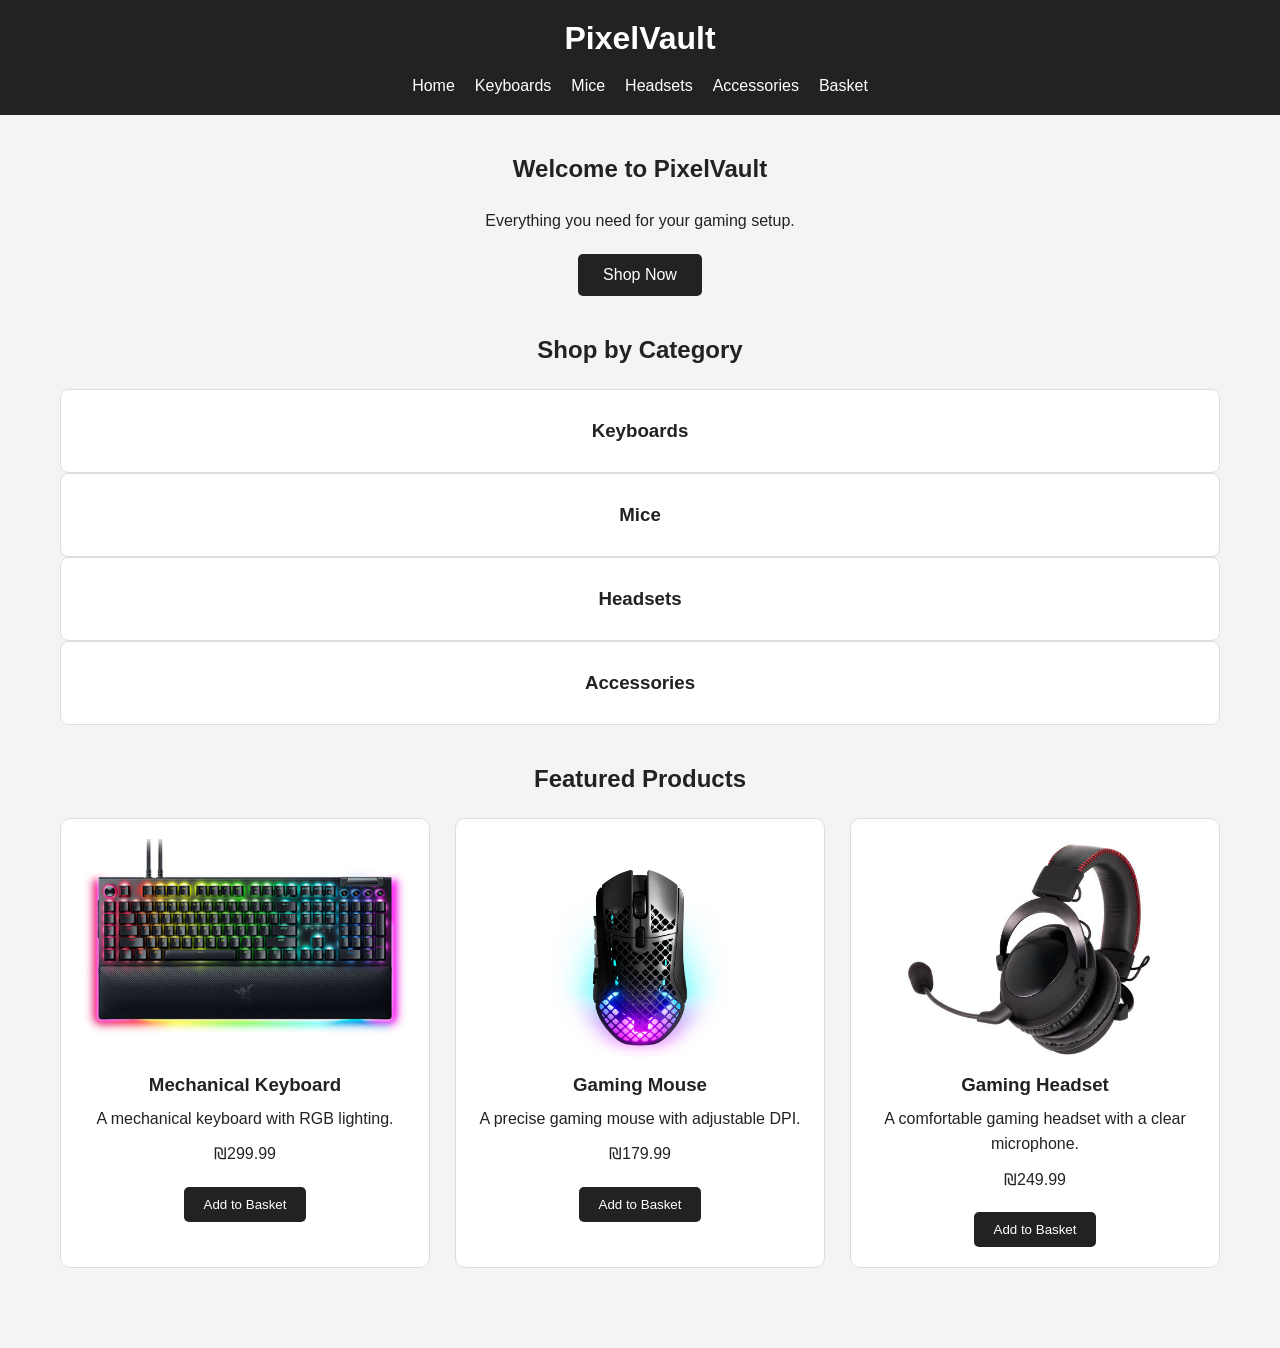
<file: index.html>
<!DOCTYPE html>
<html lang="en">
<head>
    <meta charset="UTF-8">
    <meta name="viewport" content="width=device-width, initial-scale=1.0">
    <title>PixelVault - Home</title>
    <link rel="stylesheet" href="css/style.css">
</head>
<body>
    <header>
        <h1>PixelVault</h1>
        <nav>
            <a href="index.html">Home</a>
            <a href="keyboards.html">Keyboards</a>
            <a href="mice.html">Mice</a>
            <a href="headsets.html">Headsets</a>
            <a href="accessories.html">Accessories</a>
            <a href="basket.html">Basket</a>
        </nav>
    </header>

    <main>
        <section>
            <h2>Welcome to PixelVault</h2>
            <p>
                Everything you need for your gaming setup.
            </p>
            <a href="keyboards.html">Shop Now</a>
        </section>

        <section>
            <h2>Shop by Category</h2>
            <div>
                <a href="keyboards.html">
                    <h3>Keyboards</h3>
                </a>
                <a href="mice.html">
                    <h3>Mice</h3>
                </a>
                <a href="headsets.html">
                    <h3>Headsets</h3>
                </a>
                <a href="accessories.html">
                    <h3>Accessories</h3>
                </a>
            </div>
        </section>

        <section>
            <h2>Featured Products</h2>
            <div id="featuredProducts">
            </div>
        </section>
    </main>

    <script src="js/script.js"></script>
    <script src="js/basket.js"></script>
</body>
</html>
</file>
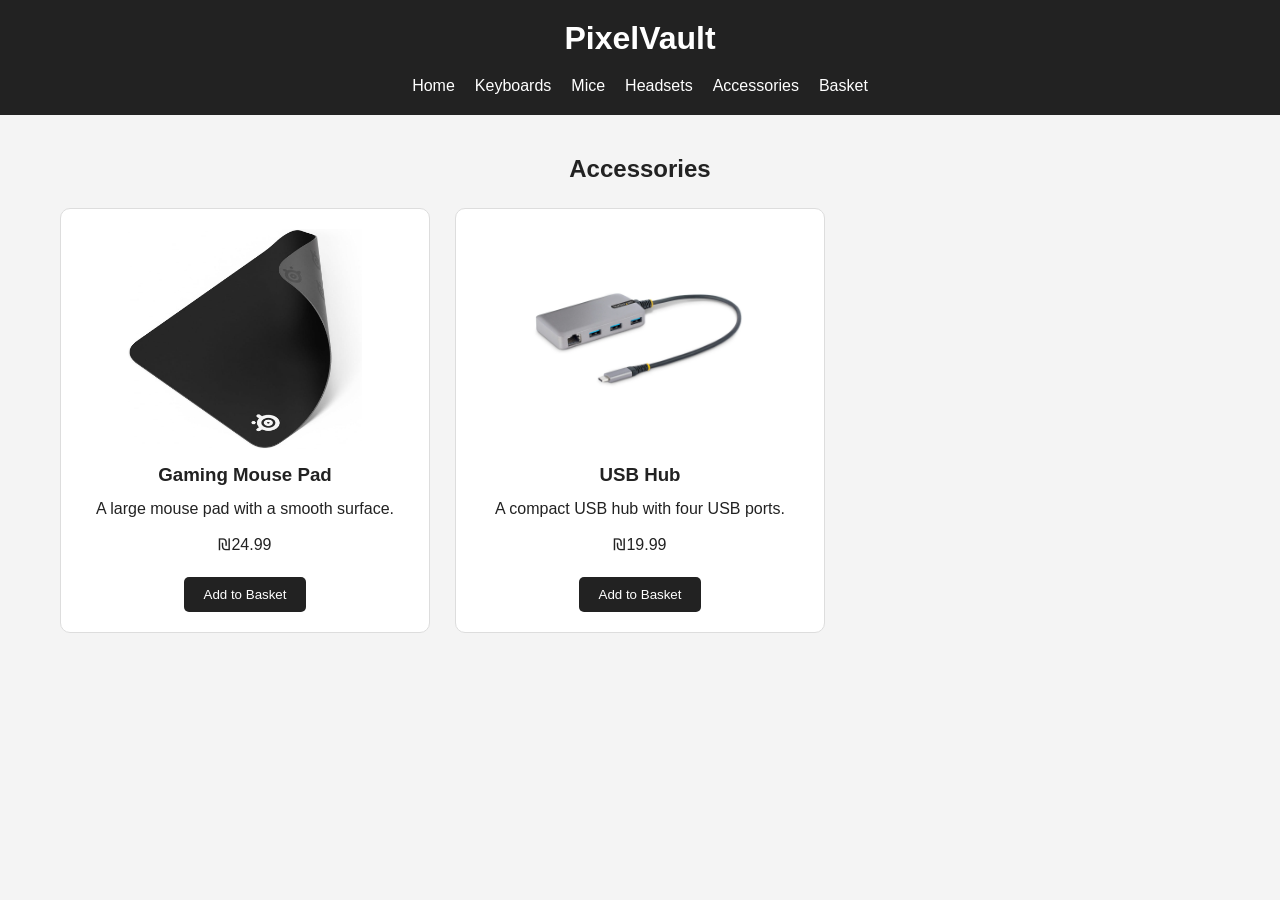
<file: accessories.html>
<!DOCTYPE html>
<html lang="en">
<head>
    <meta charset="UTF-8">
    <meta name="viewport" content="width=device-width, initial-scale=1.0">
    <title>PixelVault - Accessories</title>
    <link rel="stylesheet" href="css/style.css">
</head>
<body>
    <header>
        <h1>PixelVault</h1>
        <nav>
            <a href="index.html">Home</a>
            <a href="keyboards.html">Keyboards</a>
            <a href="mice.html">Mice</a>
            <a href="headsets.html">Headsets</a>
            <a href="accessories.html">Accessories</a>
            <a href="basket.html">Basket</a>
        </nav>
    </header>

    <main>
        <section>
            <h2>Accessories</h2>
            <div id="productContainer">
            </div>
        </section>
    </main>

    <script src="js/accessories.js"></script>
    <script src="js/basket.js"></script>
</body>
</html>
</file>
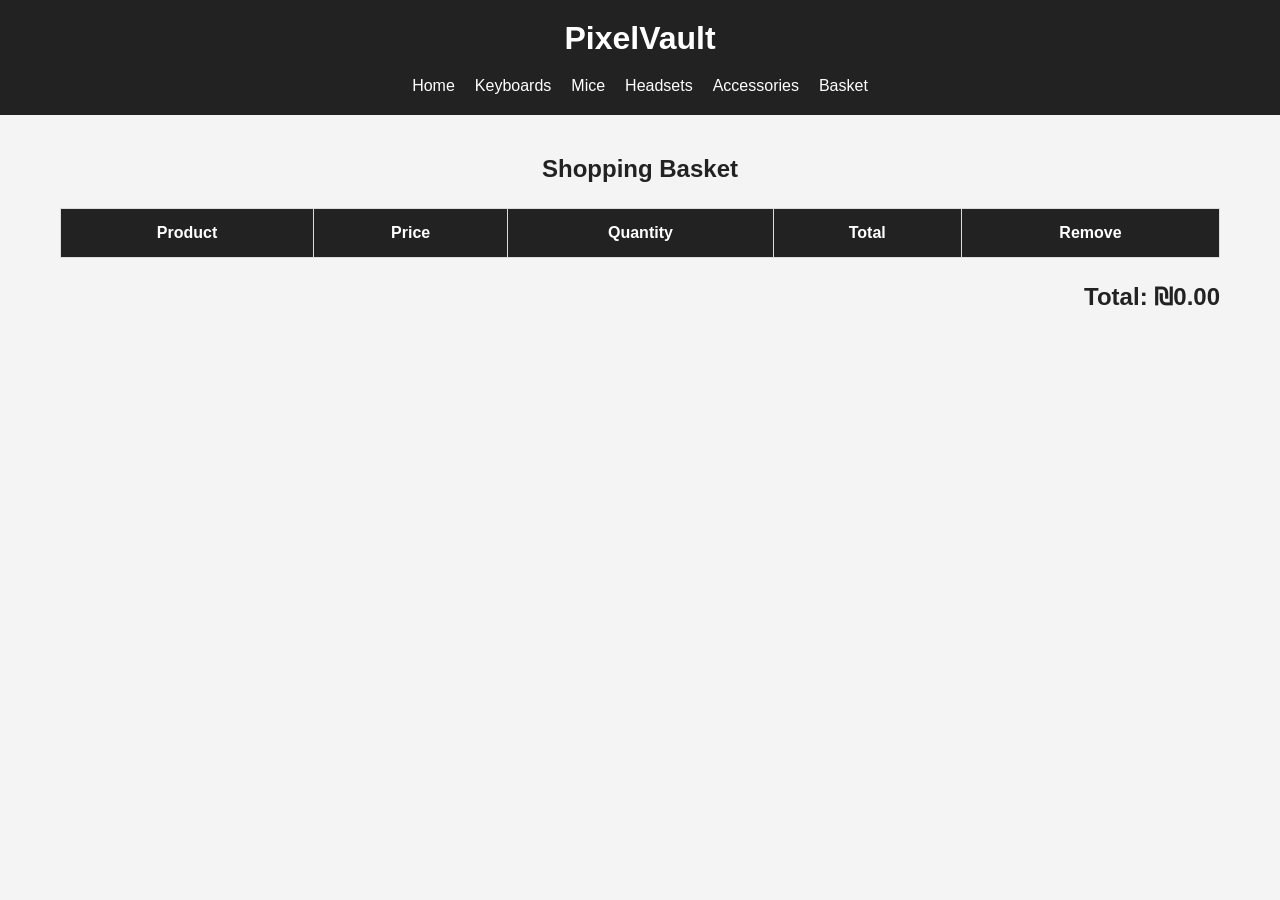
<file: basket.html>
<!DOCTYPE html>
<html lang="en">
<head>
    <meta charset="UTF-8">
    <meta name="viewport" content="width=device-width, initial-scale=1.0">
    <title>PixelVault - Basket</title>
    <link rel="stylesheet" href="css/style.css">
</head>
<body>
    <header>
        <h1>PixelVault</h1>
        <nav>
            <a href="index.html">Home</a>
            <a href="keyboards.html">Keyboards</a>
            <a href="mice.html">Mice</a>
            <a href="headsets.html">Headsets</a>
            <a href="accessories.html">Accessories</a>
            <a href="basket.html">Basket</a>
        </nav>
    </header>

    <main>
        <section>
            <h2>Shopping Basket</h2>

            <table>
                <thead>
                    <tr>
                        <th>Product</th>
                        <th>Price</th>
                        <th>Quantity</th>
                        <th>Total</th>
                        <th>Remove</th>
                    </tr>
                </thead>

                <tbody id="basketTable">
                </tbody>
            </table>
            <h2 id="basketTotal">
                Total: £0.00
            </h2>
        </section>
    </main>

    <script src="js/basket.js"></script>
</body>
</html>
</file>
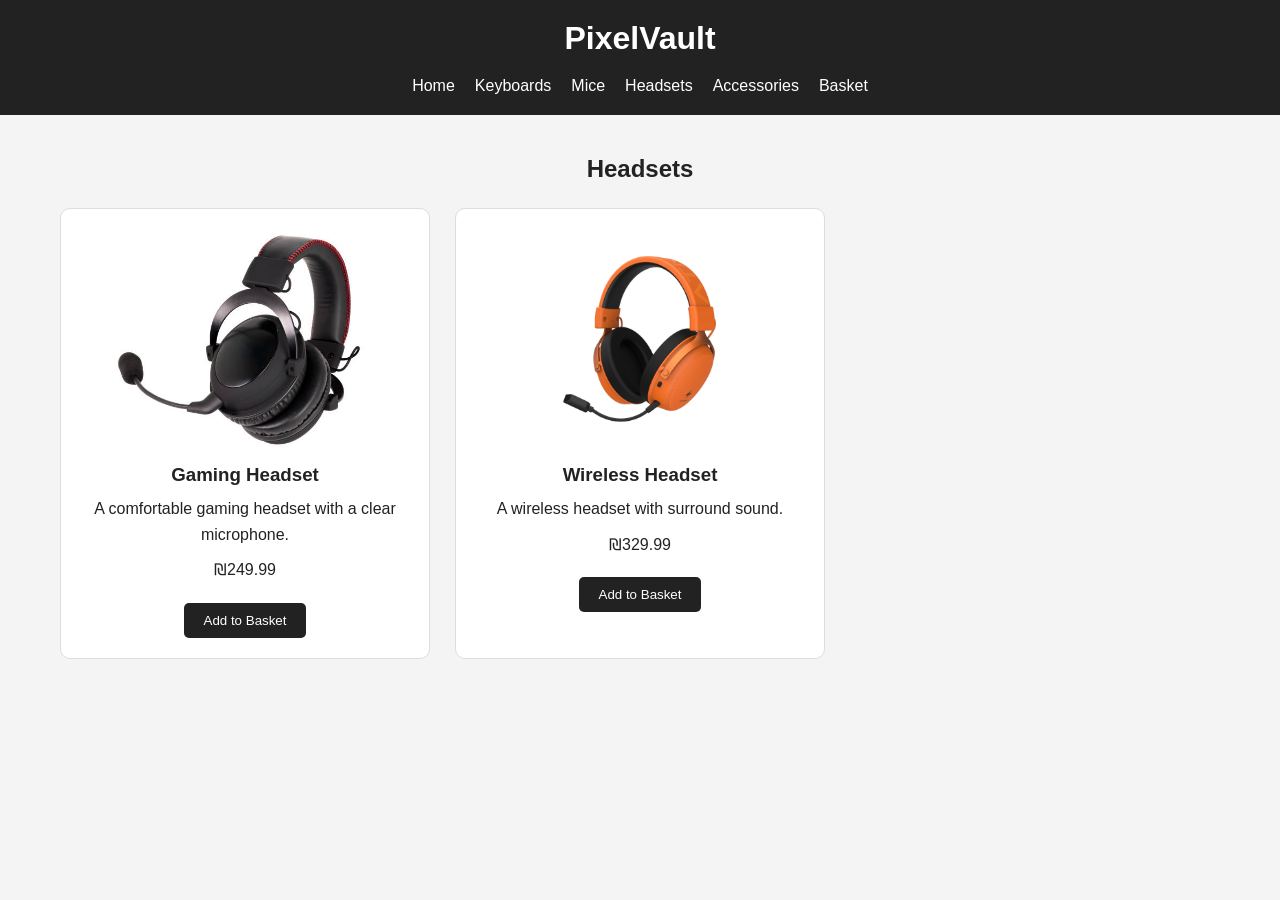
<file: headsets.html>
<!DOCTYPE html>
<html lang="en">
<head>
    <meta charset="UTF-8">
    <meta name="viewport" content="width=device-width, initial-scale=1.0">
    <title>PixelVault - Headsets</title>
    <link rel="stylesheet" href="css/style.css">
</head>
<body>
    <header>
        <h1>PixelVault</h1>
        <nav>
            <a href="index.html">Home</a>
            <a href="keyboards.html">Keyboards</a>
            <a href="mice.html">Mice</a>
            <a href="headsets.html">Headsets</a>
            <a href="accessories.html">Accessories</a>
            <a href="basket.html">Basket</a>
        </nav>
    </header>
    <main>
        <section>
            <h2>Headsets</h2>
            <div id="productContainer">
            </div>
        </section>
    </main>

    <script src="js/headsets.js"></script>
    <script src="js/basket.js"></script>
</body>
</html>
</file>
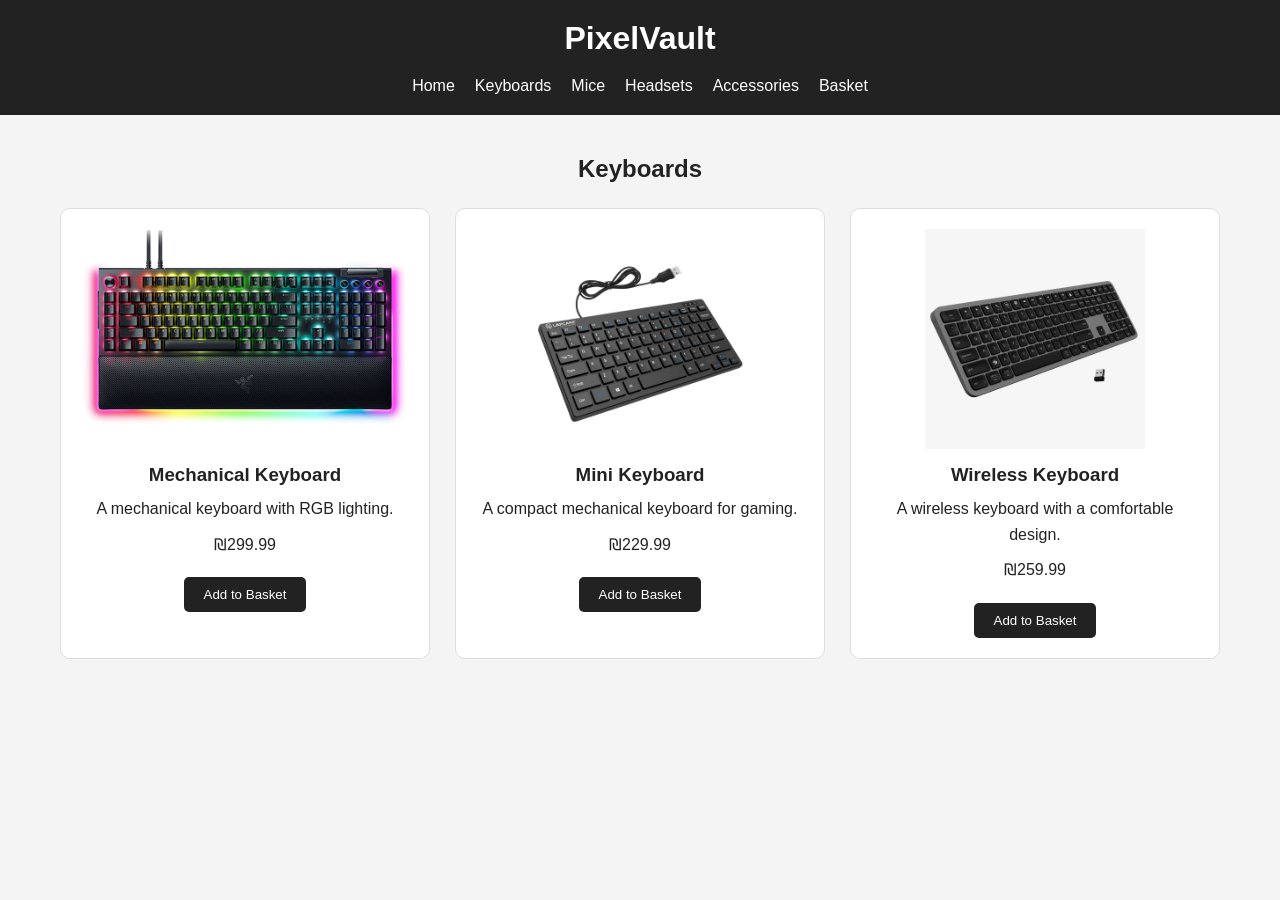
<file: keyboards.html>
<!DOCTYPE html>
<html lang="en">
<head>
    <meta charset="UTF-8">
    <meta name="viewport" content="width=device-width, initial-scale=1.0">
    <title>PixelVault - Keyboards</title>
    <link rel="stylesheet" href="css/style.css">
</head>
<body>
    <header>
        <h1>PixelVault</h1>
        <nav>
            <a href="index.html">Home</a>
            <a href="keyboards.html">Keyboards</a>
            <a href="mice.html">Mice</a>
            <a href="headsets.html">Headsets</a>
            <a href="accessories.html">Accessories</a>
            <a href="basket.html">Basket</a>
        </nav>
    </header>
    <main>
        <section>
            <h2>Keyboards</h2>
            <div id="productContainer">
            </div>
        </section>
    </main>

    <script src="js/keyboards.js"></script>
    <script src="js/basket.js"></script>
</body>
</html>
</file>
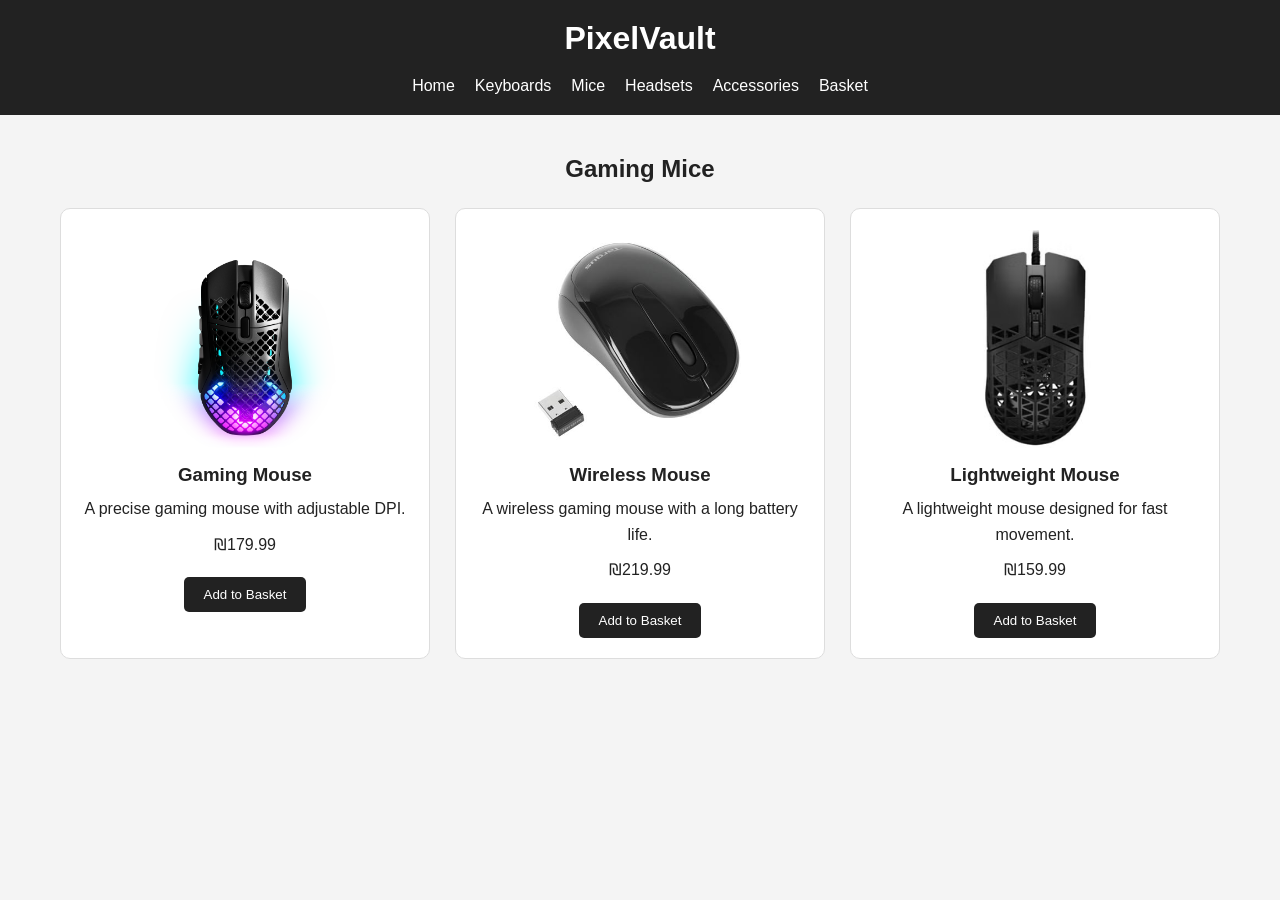
<file: mice.html>
<!DOCTYPE html>
<html lang="en">
<head>
    <meta charset="UTF-8">
    <meta name="viewport" content="width=device-width, initial-scale=1.0">
    <title>PixelVault - Mice</title>
    <link rel="stylesheet" href="css/style.css">
</head>
<body>
    <header>
        <h1>PixelVault</h1>
        <nav>
            <a href="index.html">Home</a>
            <a href="keyboards.html">Keyboards</a>
            <a href="mice.html">Mice</a>
            <a href="headsets.html">Headsets</a>
            <a href="accessories.html">Accessories</a>
            <a href="basket.html">Basket</a>
        </nav>
    </header>

    <main>
        <section>
            <h2>Gaming Mice</h2>
            <div id="productContainer">
               
            </div>
        </section>
    </main>

    <script src="js/mice.js"></script>
    <script src="js/basket.js"></script>
</body>
</html>
</file>
<file: css/style.css>
* {
    margin: 0;
    padding: 0;
    box-sizing: border-box;
}

body {
    margin: 0;
    font-family: Arial, sans-serif;
    background-color: #f4f4f4;
    color: #222;
}

header {
    background-color: #222;
    color: white;
    padding: 20px;
    text-align: center;
}

header h1 {
    margin: 0 0 20px 0;
    font-size: 32px;
}

nav {
    display: flex;
    justify-content: center;
    gap: 20px;
    flex-wrap: wrap;
}

nav a {
    color: white;
    text-decoration: none;
    font-size: 16px;
}

nav a:hover {
    text-decoration: underline;
}

main {
    max-width: 1200px;
    margin: 0 auto;
    padding: 40px 20px;
}

section {
    margin-bottom: 40px;
}

section h2 {
    text-align: center;
    margin-bottom: 25px;
}

section p {
    text-align: center;
    line-height: 1.6;
}

section > a {
    display: block;
    width: fit-content;
    margin: 20px auto;
    padding: 12px 25px;
    background-color: #222;
    color: white;
    text-decoration: none;
    border-radius: 5px;
}

section > a:hover {
    background-color: #444;
}

/* breaks my newer code, dont use!!! */
/* section div {
    display: grid;
    grid-template-columns: repeat(4, 1fr);
    gap: 20px;
} */ 

section div a {
    display: block;
    padding: 30px 15px;
    background-color: white;
    color: #222;
    text-decoration: none;
    text-align: center;
    border: 1px solid #ddd;
    border-radius: 8px;
}

section div a:hover {
    background-color: #eee;
}

section div a h3 {
    margin: 0;
}

#featuredProducts {
    display: grid;
    grid-template-columns: repeat(3, 1fr);
    gap: 20px;
}

#productContainer {
    display: grid;
    grid-template-columns: repeat(3, 1fr);
    gap: 20px;
}

table {
    width: 100%;
    border-collapse: collapse;
    background-color: white;
}

th,
td {
    padding: 15px;
    border: 1px solid #ddd;
    text-align: center;
}

th {
    background-color: #222;
    color: white;
}

#basketTotal {
    text-align: right;
    margin-top: 25px;
}

footer {
    background-color: #222;
    color: white;
    text-align: center;
    padding: 20px;
}

#productContainer,
#featuredProducts {
    display: grid;
    grid-template-columns: repeat(3, 1fr);
    gap: 25px;
}

#productContainer > div,
#featuredProducts > div {
    background-color: white;
    border: 1px solid #ddd;
    border-radius: 10px;
    padding: 20px;
    text-align: center;
}

#productContainer img,
#featuredProducts img {
    width: 100%;
    height: 220px;
    object-fit: contain;
    display: block;
    margin-bottom: 15px;
}

#productContainer h3,
#featuredProducts h3 {
    margin: 10px 0;
}

#productContainer p,
#featuredProducts p {
    margin: 10px 0;
}

#productContainer button,
#featuredProducts button {
    margin-top: 10px;
    padding: 10px 20px;
    border: none;
    border-radius: 5px;
    background-color: #222;
    color: white;
    cursor: pointer;
}

#productContainer button:hover,
#featuredProducts button:hover {
    background-color: #444;
}

@media (max-width: 700px) {
    nav {
        flex-direction: column;
        gap: 10px;
    }

    section div {
        grid-template-columns: 1fr 1fr;
    }

    #featuredProducts {
        grid-template-columns: 1fr;
    }

    #productContainer {
        grid-template-columns: 1fr;
    }

    table {
        font-size: 14px;
    }

    th,
    td {
        padding: 8px;
    }
}

@media (max-width: 450px) {
    section div {
        grid-template-columns: 1fr;
    }

    main {
        padding: 25px 10px;
    }

    table {
        font-size: 12px;
    }

    th,
    td {
        padding: 6px;
    }
}
</file>
